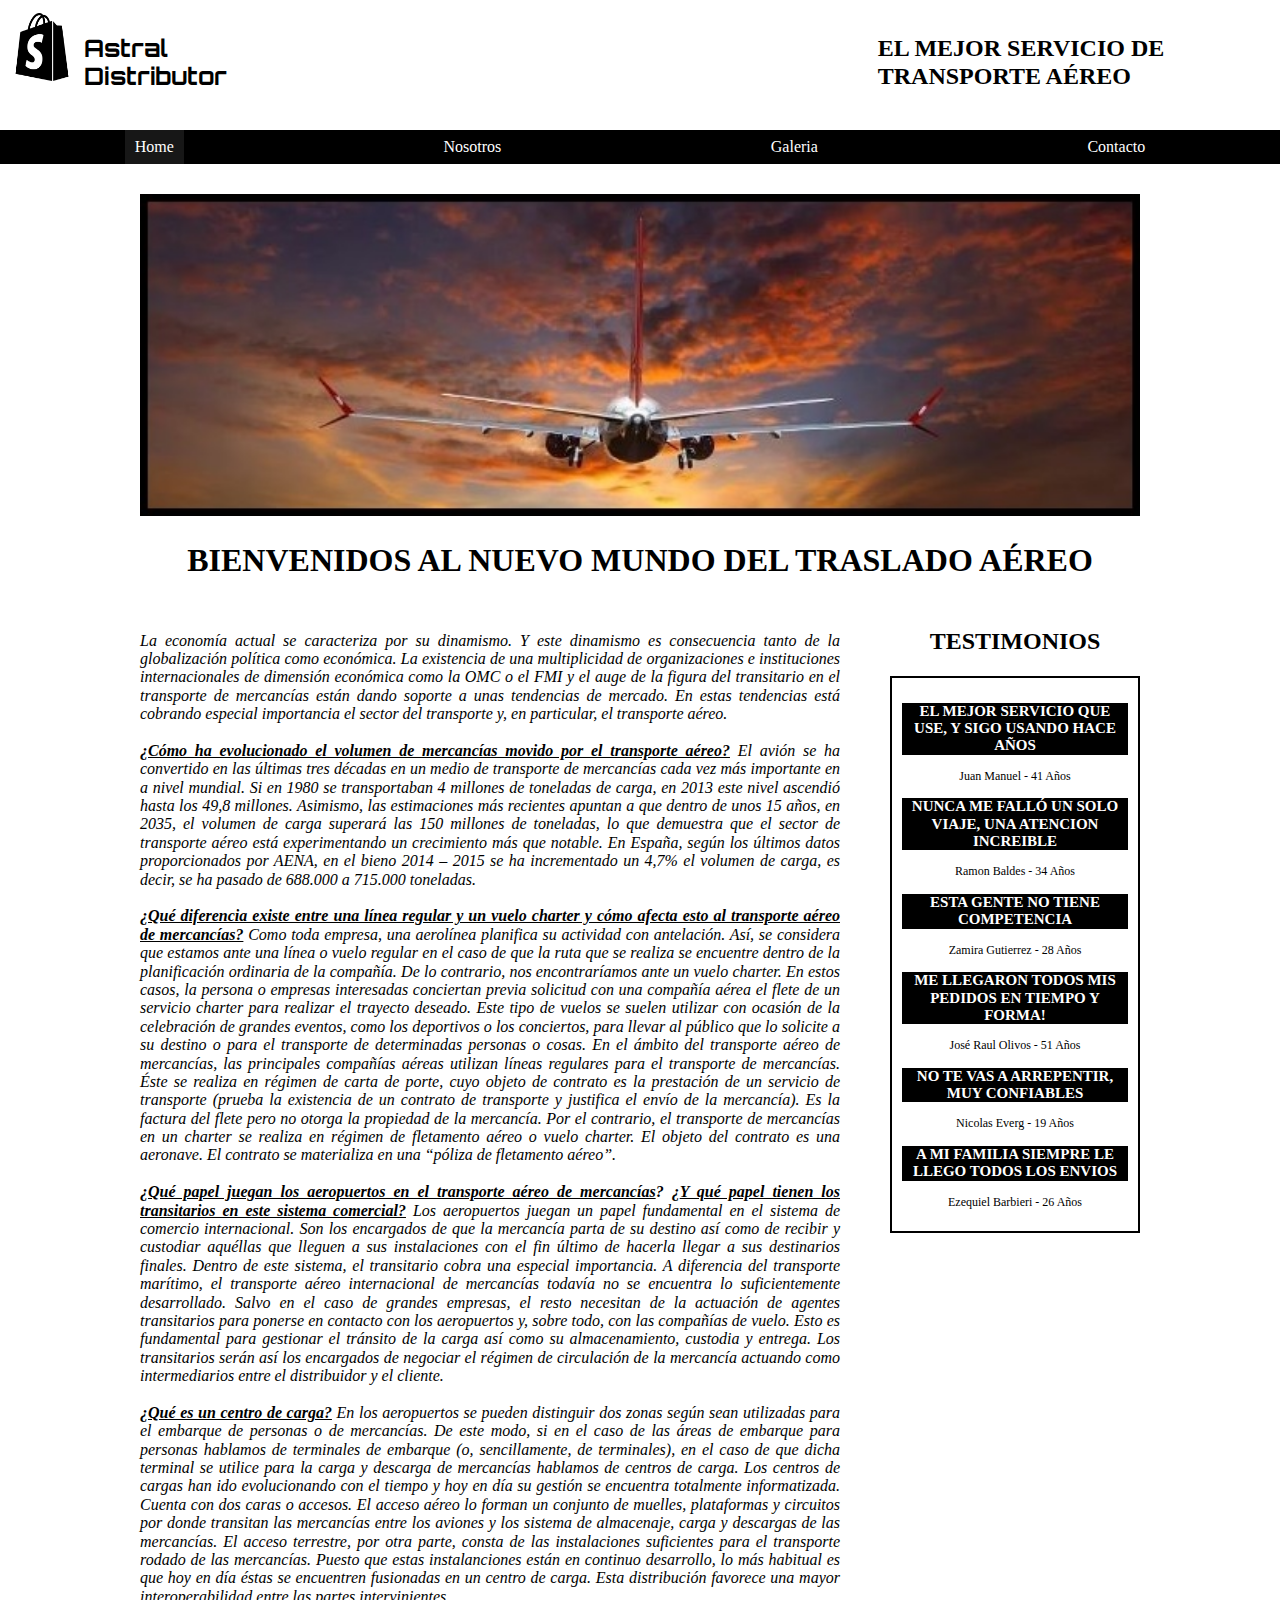
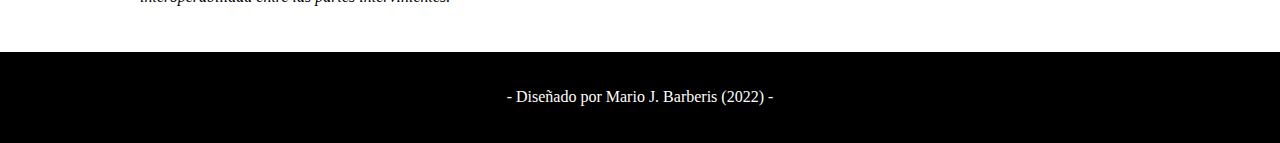
<file: index.html>
<!DOCTYPE html>
<html lang="en">

<head>
    <meta charset="UTF-8">
    <meta http-equiv="X-UA-Compatible" content="IE=edge">
    <meta name="viewport" content="width=device-width, initial-scale=1.0">
    <title>Astral Distribuidora Oficial</title>
    <link rel="preconnect" href="https://fonts.googleapis.com">
    <link rel="preconnect" href="https://fonts.gstatic.com" crossorigin>
    <link
        href="https://fonts.googleapis.com/css2?family=Orbitron:wght@700&family=Roboto+Condensed:wght@300;400;700&display=swap"
        rel="stylesheet">
    <link rel="preconnect" href="https://fonts.googleapis.com">
    <link rel="preconnect" href="https://fonts.gstatic.com" crossorigin>
    <link href="https://fonts.googleapis.com/css2?family=Roboto+Condensed:wght@300;400;700&display=swap"
        rel="stylesheet">
    <link rel="stylesheet" href="css/normalize.css">
    <link rel="stylesheet" href="css/estilos pag web.css">

</head>

<body>

    <!-- Encabezado -->

    <header>
        <div class="holder">
            <img src="img/logo.png" alt="Logo" width="60px" height="68px">
            <h2>Astral Distributor</h2>
        </div>

        <div class="slogan">
            <h2> EL MEJOR SERVICIO DE TRANSPORTE AÉREO </h2>
        </div>

    </header>

    <!--  Navegador -->

    <nav>
        <ul>
            <li><a class="activo" href="index.html">Home</a></li>
            <li><a href="nosotros.html">Nosotros</a></li>
            <li><a href="galeria.html">Galeria</a></li>
            <li><a href="contacto.html">Contacto</a></li>
        </ul>
    </nav>

    <!--   Contenido -->

    <main>


        <center><img src="img/Bienvenidos.jpg" alt="Bienvenidos" style="width:1000px; align-items: center;"></center>

        <h1 style="text-align: center;">BIENVENIDOS AL NUEVO MUNDO DEL TRASLADO AÉREO</h1>

        <div class="columnas">

            <div class="texto">

                <p>La economía actual se caracteriza por su dinamismo. Y este dinamismo es consecuencia tanto
                    de la
                    globalización política como económica. La existencia de una multiplicidad de organizaciones e
                    instituciones
                    internacionales de dimensión económica como la OMC o el FMI y el auge de la figura del transitario
                    en el
                    transporte de mercancías están dando soporte a unas tendencias de mercado. En estas tendencias está
                    cobrando
                    especial importancia el sector del transporte y, en particular, el transporte aéreo. </br>
                    </br>
                    <u><b>¿Cómo ha evolucionado el volumen de mercancías movido por el transporte aéreo?</u></b>
                    El avión se ha convertido en las últimas tres décadas en un medio de transporte de mercancías cada
                    vez más
                    importante en a nivel mundial. Si en 1980 se transportaban 4 millones de toneladas de carga, en 2013
                    este
                    nivel ascendió hasta los 49,8 millones. Asimismo, las estimaciones más recientes apuntan a que
                    dentro de
                    unos 15 años, en 2035, el volumen de carga superará las 150 millones de toneladas, lo que demuestra
                    que el
                    sector de transporte aéreo está experimentando un crecimiento más que notable.

                    En España, según los últimos datos proporcionados por AENA, en el bieno 2014 – 2015 se ha
                    incrementado un
                    4,7% el volumen de carga, es decir, se ha pasado de 688.000 a 715.000 toneladas.</br>
                    </br>
                    <u><b>¿Qué diferencia existe entre una línea regular y un vuelo charter y cómo afecta esto al
                        transporte aéreo de mercancías?</b></u>
                    Como toda empresa, una aerolínea planifica su actividad con antelación. Así, se considera que
                    estamos ante
                    una línea o vuelo regular en el caso de que la ruta que se realiza se encuentre dentro de la
                    planificación
                    ordinaria de la compañía.

                    De lo contrario, nos encontraríamos ante un vuelo charter. En estos casos, la persona o empresas
                    interesadas
                    conciertan previa solicitud con una compañía aérea el flete de un servicio charter para realizar el
                    trayecto
                    deseado. Este tipo de vuelos se suelen utilizar con ocasión de la celebración de grandes eventos,
                    como los
                    deportivos o los conciertos, para llevar al público que lo solicite a su destino o para el
                    transporte de
                    determinadas personas o cosas.

                    En el ámbito del transporte aéreo de mercancías, las principales compañías aéreas utilizan líneas
                    regulares
                    para el transporte de mercancías. Éste se realiza en régimen de carta de porte, cuyo objeto de
                    contrato es
                    la prestación de un servicio de transporte (prueba la existencia de un contrato de transporte y
                    justifica el
                    envío de la mercancía). Es la factura del flete pero no otorga la propiedad de la mercancía.

                    Por el contrario, el transporte de mercancías en un charter se realiza en régimen de fletamento
                    aéreo o
                    vuelo charter. El objeto del contrato es una aeronave. El contrato se materializa en una “póliza de
                    fletamento aéreo”. </br>
                    </br>
                    <u><b>¿Qué papel juegan los aeropuertos en el transporte aéreo de mercancías</u>? ¿<u>Y qué papel
                        tienen los transitarios en este sistema comercial?</u></b>
                    Los aeropuertos juegan un papel fundamental en el sistema de comercio internacional. Son los
                    encargados de
                    que la mercancía parta de su destino así como de recibir y custodiar aquéllas que lleguen a sus
                    instalaciones con el fin último de hacerla llegar a sus destinarios finales.

                    Dentro de este sistema, el transitario cobra una especial importancia. A diferencia del transporte
                    marítimo,
                    el transporte aéreo internacional de mercancías todavía no se encuentra lo suficientemente
                    desarrollado.
                    Salvo en el caso de grandes empresas, el resto necesitan de la actuación de agentes transitarios
                    para
                    ponerse en contacto con los aeropuertos y, sobre todo, con las compañías de vuelo. Esto es
                    fundamental para
                    gestionar el tránsito de la carga así como su almacenamiento, custodia y entrega. Los transitarios
                    serán así
                    los encargados de negociar el régimen de circulación de la mercancía actuando como intermediarios
                    entre el
                    distribuidor y el cliente. </br>
                    </br>
                    <u><b>¿Qué es un centro de carga?</b></u>
                    En los aeropuertos se pueden distinguir dos zonas según sean utilizadas para el embarque de personas
                    o de
                    mercancías. De este modo, si en el caso de las áreas de embarque para personas hablamos de
                    terminales de
                    embarque (o, sencillamente, de terminales), en el caso de que dicha terminal se utilice para la
                    carga y
                    descarga de mercancías hablamos de centros de carga.

                    Los centros de cargas han ido evolucionando con el tiempo y hoy en día su gestión se encuentra
                    totalmente
                    informatizada. Cuenta con dos caras o accesos. El acceso aéreo lo forman un conjunto de muelles,
                    plataformas
                    y circuitos por donde transitan las mercancías entre los aviones y los sistema de almacenaje, carga
                    y
                    descargas de las mercancías. El acceso terrestre, por otra parte, consta de las instalaciones
                    suficientes
                    para el transporte rodado de las mercancías.

                    Puesto que estas instalanciones están en continuo desarrollo, lo más habitual es que hoy en día
                    éstas se
                    encuentren fusionadas en un centro de carga. Esta distribución favorece una mayor interoperabilidad
                    entre
                    las partes intervinientes.
                </p>

            </div>

            <div class="testimonios">

                <center><h2>TESTIMONIOS</h2></center>
                <div class="testimonio">

                    <p class="testi"> EL MEJOR SERVICIO QUE USE, Y SIGO USANDO HACE AÑOS</p>

                    <p class="autor"> Juan Manuel - 41 Años</p>

                    <p class="testi"> NUNCA ME FALLÓ UN SOLO VIAJE, UNA ATENCION INCREIBLE</p>

                    <p class="autor"> Ramon Baldes - 34 Años</p>

                    <p class="testi"> ESTA GENTE NO TIENE COMPETENCIA</p>

                    <p class="autor"> Zamira Gutierrez - 28 Años</p>

                    <p class="testi"> ME LLEGARON TODOS MIS PEDIDOS EN TIEMPO Y FORMA!</p>

                    <p class="autor"> José Raul Olivos - 51 Años</p>

                    <p class="testi"> NO TE VAS A ARREPENTIR, MUY CONFIABLES</p>

                    <p class="autor"> Nicolas Everg - 19 Años</p>

                    <p class="testi"> A MI FAMILIA SIEMPRE LE LLEGO TODOS LOS ENVIOS</p>

                    <p class="autor"> Ezequiel Barbieri - 26 Años</p>

                </div>

            </div>

        </div>
    </main>

    <!-- Cierre -->

    <footer>
        <p>- Diseñado por Mario J. Barberis (2022) -</p>
    </footer>


</body>

</html>
</file>
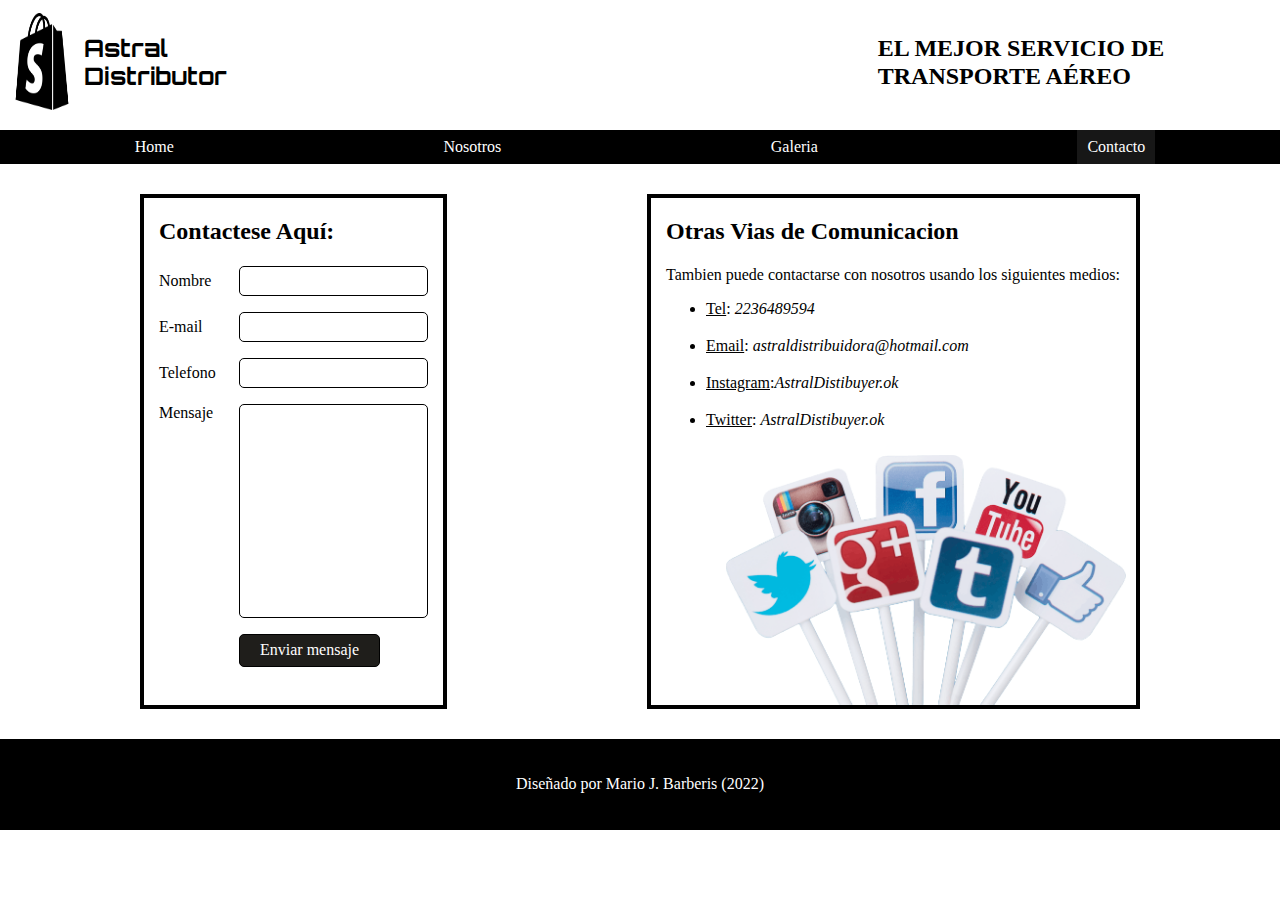
<file: contacto.html>
<!DOCTYPE html>
<html lang="en">

<head>
    <meta charset="UTF-8">
    <meta http-equiv="X-UA-Compatible" content="IE=edge">
    <meta name="viewport" content="width=device-width, initial-scale=1.0">
    <title>Astral Distribuidora Oficial</title>
    <link rel="preconnect" href="https://fonts.googleapis.com">
    <link rel="preconnect" href="https://fonts.gstatic.com" crossorigin>
    <link
        href="https://fonts.googleapis.com/css2?family=Orbitron:wght@700&family=Roboto+Condensed:wght@300;400;700&display=swap"
        rel="stylesheet">
    <link rel="preconnect" href="https://fonts.googleapis.com">
    <link rel="preconnect" href="https://fonts.gstatic.com" crossorigin>
    <link href="https://fonts.googleapis.com/css2?family=Roboto+Condensed:wght@300;400;700&display=swap"
        rel="stylesheet">
    <link rel="stylesheet" href="css/normalize.css">
    <link rel="stylesheet" href="css/estilos pag web.css">
</head>

<body>

    <!-- Encabezado -->
    <header>
        <div class="holder">
            <img src="img/logo.png" alt="Logo" width="60px">
            <h2>Astral Distributor</h2>
        </div>

        <div class="slogan">
            <h2> EL MEJOR SERVICIO DE TRANSPORTE AÉREO </h2>
        </div>

    </header>

    <!-- Navegador -->

    <nav>
        <ul>
            <li><a href="index.html">Home</a></li>
            <li><a href="nosotros.html">Nosotros</a></li>
            <li><a href="galeria.html">Galeria</a></li>
            <li><a class="activo" href="contacto.html">Contacto</a></li>
        </ul>
    </nav>

    <!-- Contenido -->

    <main class="holdercontac">

        <div class="formu">
            <h2>Contactese Aquí:</h2>

            <form action="" class="formulario">
                <p>
                    <label for="Nombre">Nombre</label>
                    <input type="text">
                </p>
                <p>
                    <label for="Email">E-mail</label>
                    <input type="text">
                </p>

                <p>
                    <label for="Telefono">Telefono</label>
                    <input type="text">
                </p>

                <p>
                    <label for="Mensaje">Mensaje</label>
                    <textarea name="comentarios"></textarea>
                </p>

                <p class="acciones">
                    <input type="submit" value="Enviar mensaje">
                </p>

            </form>
        </div>

        <div class="datos">
            <h2>Otras Vias de Comunicacion</h2>
            
            <p>Tambien puede contactarse con nosotros usando los siguientes medios:</p>
            <ul>
                <li><u>Tel</u>: <em>2236489594</em></li>
            </br>
                <li><u>Email</u>: <em>astraldistribuidora@hotmail.com</em></li>
            </br>
                <li><u>Instagram</u>:<em>AstralDistibuyer.ok</em></li>
            </br>
                <li><u>Twitter</u>: <em>AstralDistibuyer.ok</em></li>
            </ul>

            <img src="img/Contacto.png" alt="" width="400px" height="250px">

        </div>


    </main>

    <!-- Cierre -->

    <footer>
        <p>Diseñado por Mario J. Barberis (2022)</p>
    </footer>


</body>

</html>
</file>
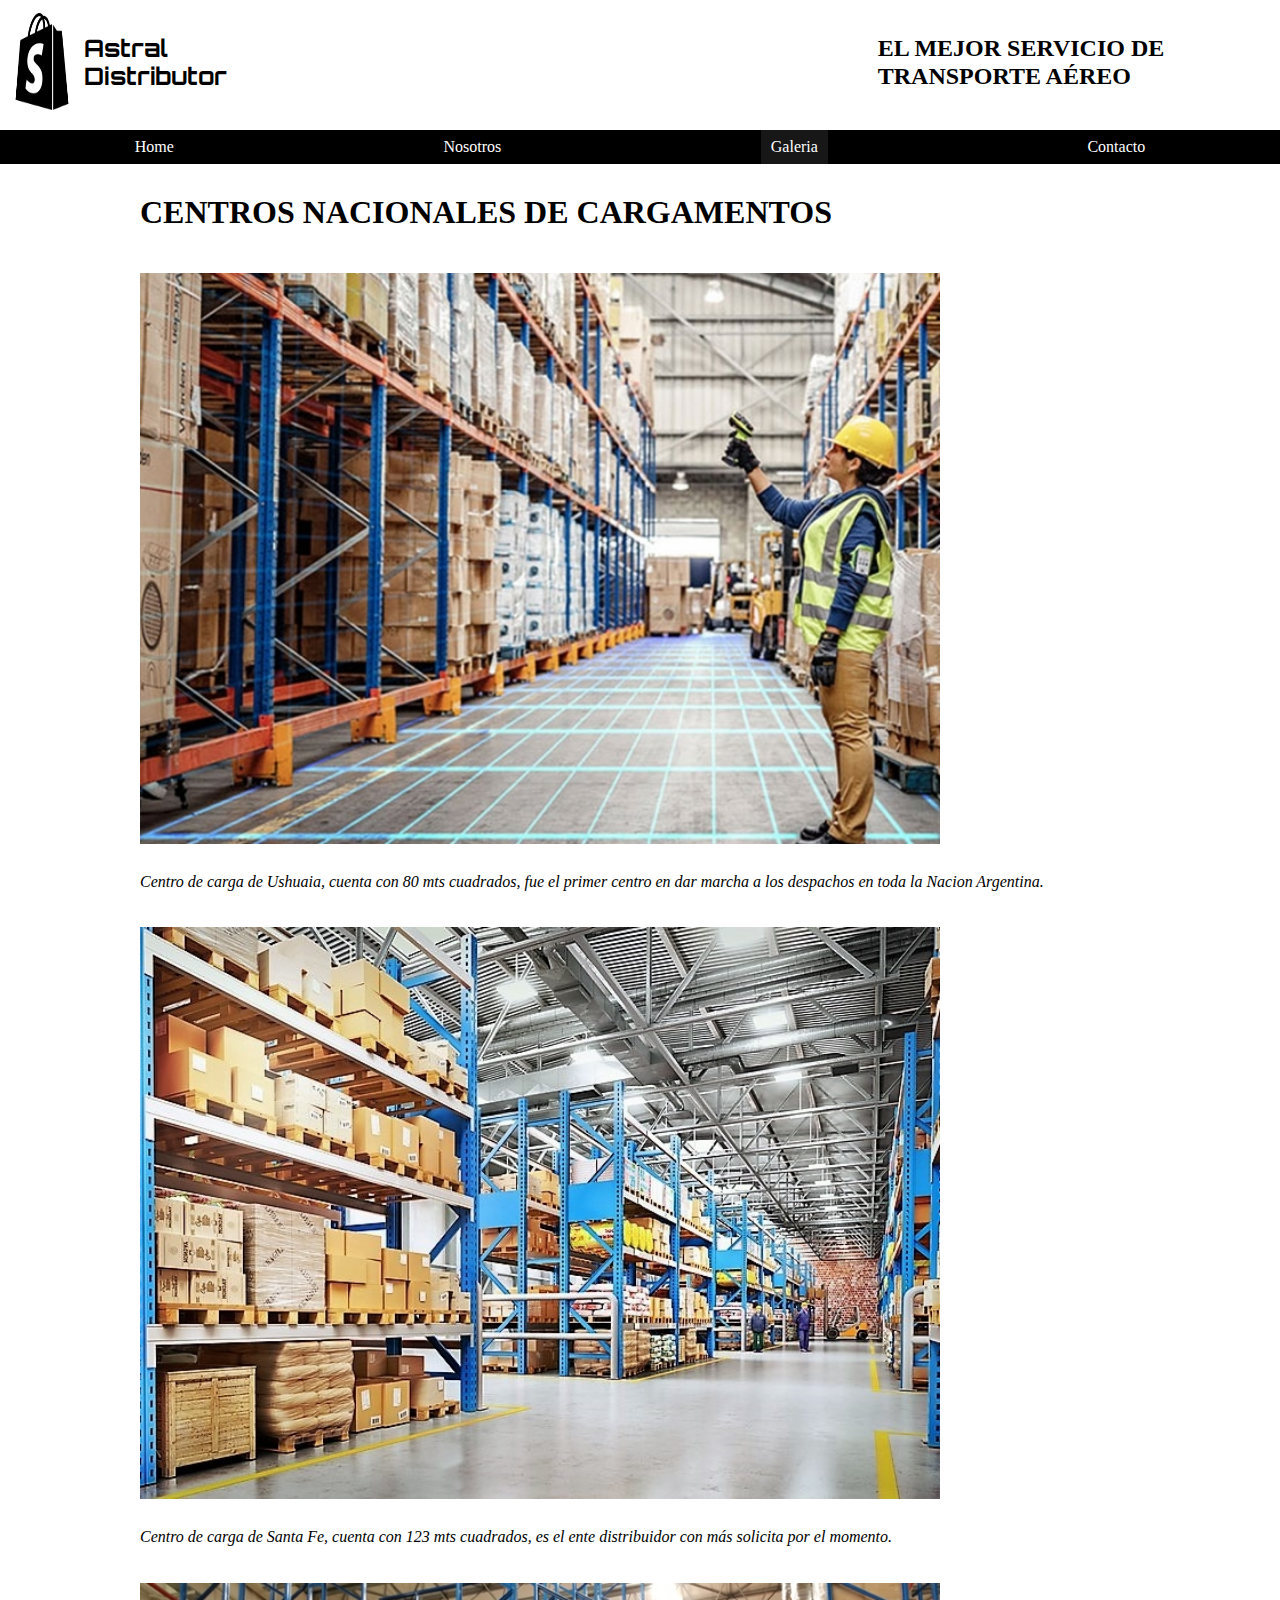
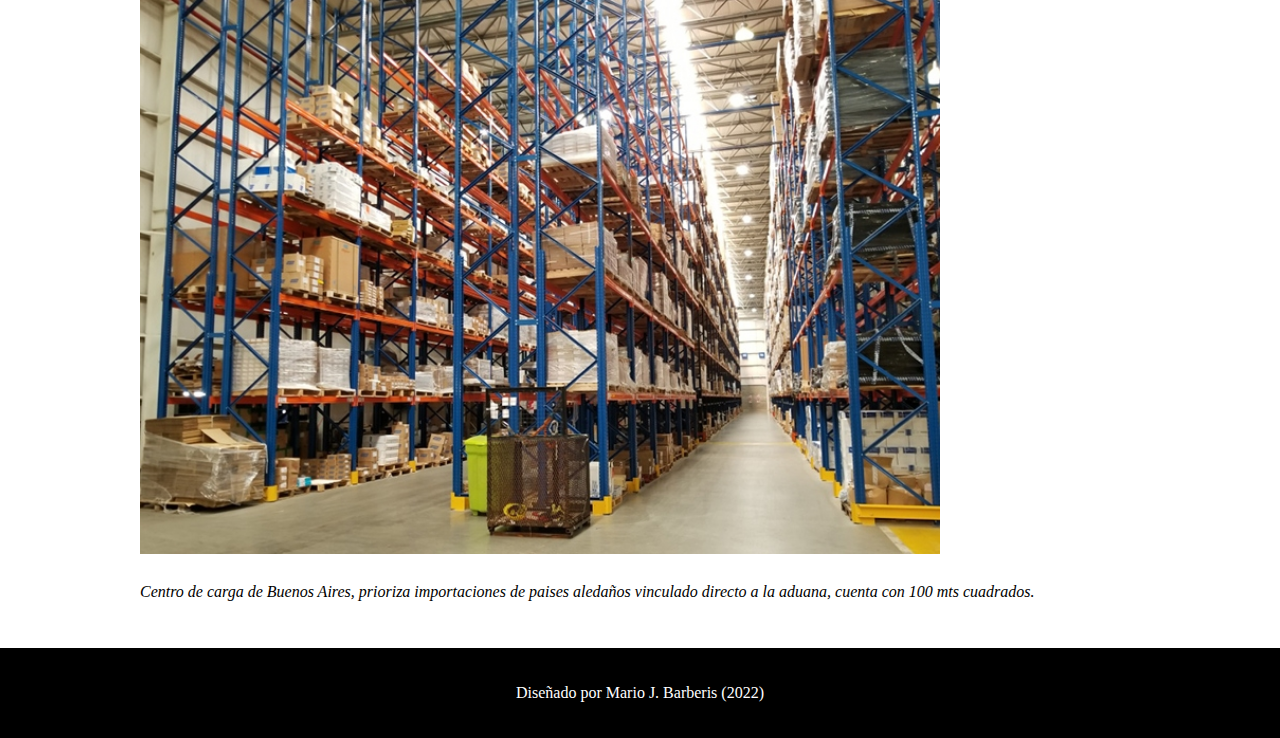
<file: galeria.html>
<!DOCTYPE html>
<html lang="en">

<head>
    <meta charset="UTF-8">
    <meta http-equiv="X-UA-Compatible" content="IE=edge">
    <meta name="viewport" content="width=device-width, initial-scale=1.0">
    <title>Astral Distribuidora Oficial</title>
    <link rel="preconnect" href="https://fonts.googleapis.com">
    <link rel="preconnect" href="https://fonts.gstatic.com" crossorigin>
    <link
        href="https://fonts.googleapis.com/css2?family=Orbitron:wght@700&family=Roboto+Condensed:wght@300;400;700&display=swap"
        rel="stylesheet">
    <link rel="preconnect" href="https://fonts.googleapis.com">
    <link rel="preconnect" href="https://fonts.gstatic.com" crossorigin>
    <link href="https://fonts.googleapis.com/css2?family=Roboto+Condensed:wght@300;400;700&display=swap"
        rel="stylesheet">
    <link rel="stylesheet" href="css/normalize.css">
    <link rel="stylesheet" href="css/estilos pag web.css">
</head>

<body>

    <!-- Encabezado -->
    <header>
        <div class="holder">
            <img src="img/logo.png" alt="Logo" width="60px">
            <h2>Astral Distributor</h2>
        </div>

        <div class="slogan">
            <h2> EL MEJOR SERVICIO DE TRANSPORTE AÉREO </h2>
        </div>

    </header>

    <!-- Navegador -->

    <nav>
        <ul>
            <li><a href="index.html">Home</a></li>
            <li><a href="nosotros.html">Nosotros</a></li>
            <li><a class="activo" href="galeria.html">Galeria</a></li>
            <li><a href="contacto.html">Contacto</a></li>
        </ul>
    </nav>

    <!-- Contenido -->

    <main>
        <h1>CENTROS NACIONALES DE CARGAMENTOS</h1>

        <div class="galeria">

            <img src="img/Logistica (1).jpeg" alt="Centro de carga Ushuaia" width="800px">

            <P>
                Centro de carga de Ushuaia, cuenta con 80 mts cuadrados, fue el primer centro en dar marcha
                a los despachos en toda la Nacion Argentina.
            </P>

            <img src="img/Logistica (2).jpg" alt="Centro de carga Santa Fe" width="800px">

            <P>
                Centro de carga de Santa Fe, cuenta con 123 mts cuadrados, es el ente distribuidor con más solicita por el momento.
            </P>

            <img src="img/Logistica (3).jpg" alt="Centro de carga Buenos Aires" width="800px">

            <P>
                Centro de carga de Buenos Aires, prioriza importaciones de paises aledaños vinculado directo a la aduana, cuenta con 100 mts cuadrados.
            </P>

        </div>


    </main>

    <!-- Cierre -->

    <footer>
        <p>Diseñado por Mario J. Barberis (2022)</p>
    </footer>


</body>

</html>
</file>
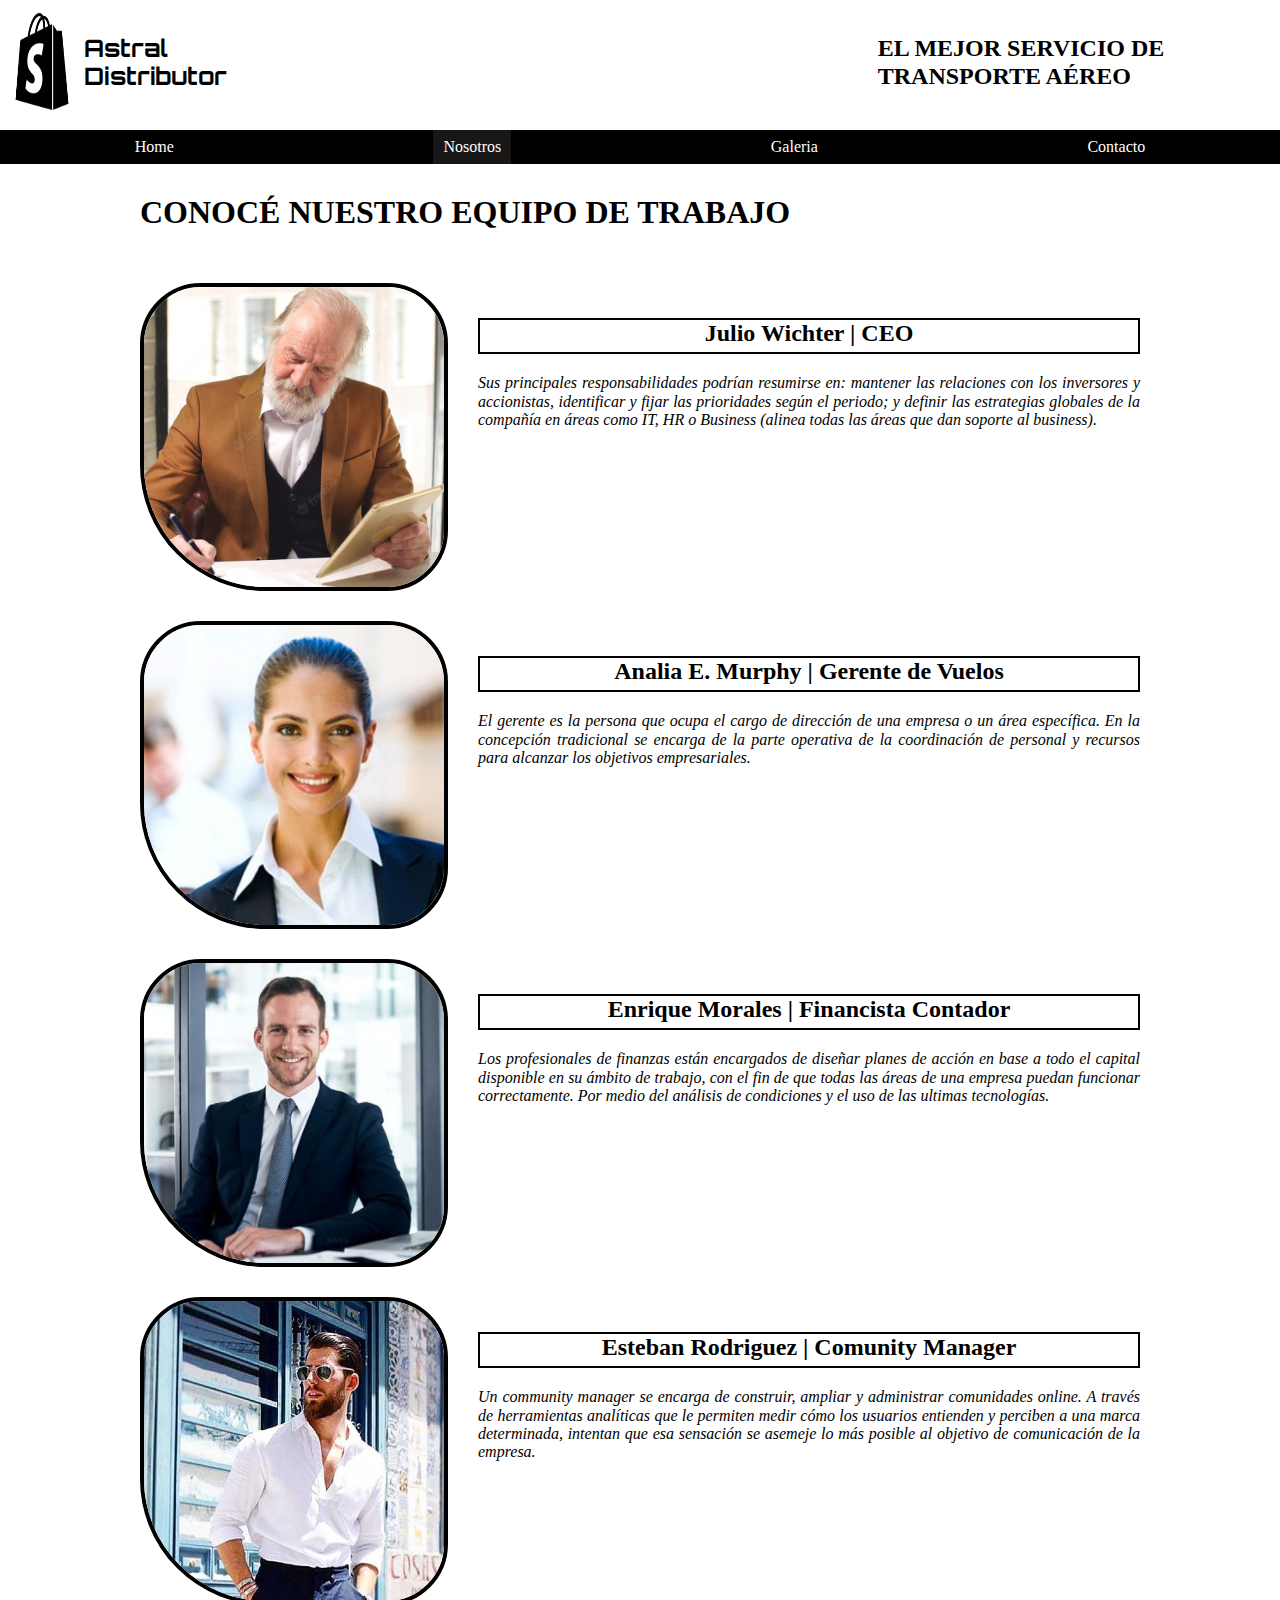
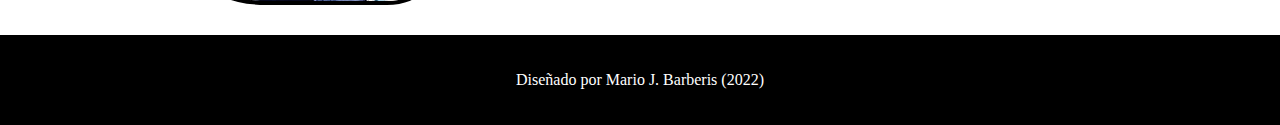
<file: nosotros.html>
<!DOCTYPE html>
<html lang="en">

<head>
    <meta charset="UTF-8">
    <meta http-equiv="X-UA-Compatible" content="IE=edge">
    <meta name="viewport" content="width=device-width, initial-scale=1.0">
    <title>Astral Distribuidora Oficial</title>
    <link rel="preconnect" href="https://fonts.googleapis.com">
    <link rel="preconnect" href="https://fonts.gstatic.com" crossorigin>
    <link
        href="https://fonts.googleapis.com/css2?family=Orbitron:wght@700&family=Roboto+Condensed:wght@300;400;700&display=swap"
        rel="stylesheet">
    <link rel="preconnect" href="https://fonts.googleapis.com">
    <link rel="preconnect" href="https://fonts.gstatic.com" crossorigin>
    <link href="https://fonts.googleapis.com/css2?family=Roboto+Condensed:wght@300;400;700&display=swap"
        rel="stylesheet">
    <link rel="stylesheet" href="css/normalize.css">
    <link rel="stylesheet" href="css/estilos pag web.css">
</head>

<body>

    <!-- Encabezado -->
    <header>
        <div class="holder">
            <img src="img/logo.png" alt="Logo" width="60px">
            <h2>Astral Distributor</h2>
        </div>

        <div class="slogan">
            <h2> EL MEJOR SERVICIO DE TRANSPORTE AÉREO </h2>
        </div>

    </header>

    <!-- Navegador -->

    <nav>
        <ul>
            <li><a href="index.html">Home</a></li>
            <li><a class="activo" href="nosotros.html">Nosotros</a></li>
            <li><a href="galeria.html">Galeria</a></li>
            <li><a href="contacto.html">Contacto</a></li>
        </ul>
    </nav>

    <!-- Contenido -->

    <main>

        <div class="Ejecutivos">

            <h1>CONOCÉ NUESTRO EQUIPO DE TRABAJO</h1>
            <div class="personas">

                <div class="persona">
                    <img src="img/Empleado (1).jpg" alt="Julio Wichter" width="300px">
                    <div class="texto">
                        <h2>Julio Wichter | CEO </h2>
                        <p>Sus principales responsabilidades podrían resumirse en: mantener las relaciones con los inversores y accionistas, identificar y fijar las prioridades según el periodo; y definir las estrategias globales de la compañía en áreas como IT, HR o Business (alinea todas las áreas que dan soporte al business).</p>
                    </div>

                </div>

                <div class="persona">
                    <img src="img/Empleado (2).jpg" alt="Analia E. Murphy" width="300px">
                    <div class="texto">
                        <h2>Analia E. Murphy | Gerente de Vuelos</h2>
                        <p>El gerente es la persona que ocupa el cargo de dirección de una empresa o un área específica. En la concepción tradicional se encarga de la parte operativa de la coordinación de personal y recursos para alcanzar los objetivos empresariales.</p>
                    </div>
                        
                </div>

                <div class="persona">
                    <img src="img/Empleado (4).jpeg" alt="Enrique Morales" width="300px">
                    <div class="texto">
                        <h2>Enrique Morales | Financista Contador </h2>
                        <p>Los profesionales de finanzas están encargados de diseñar planes de acción en base a todo el capital disponible en su ámbito de trabajo, con el fin de que todas las áreas de una empresa puedan funcionar correctamente. Por medio del análisis de condiciones y el uso de las ultimas tecnologías.</p>
                    </div>
                </div>

                <div class="persona">
                    <img src="img/Empleado (3).jpg" alt="Esteban Rodriguez" width="300px">
                    <div class="texto">
                        <h2>Esteban Rodriguez | Comunity Manager </h2>
                        <p>Un community manager se encarga de construir, ampliar y administrar comunidades online. A través de herramientas analíticas que le permiten medir cómo los usuarios entienden y perciben a una marca determinada, intentan que esa sensación se asemeje lo más posible al objetivo de comunicación de la empresa.</p>
                    </div>
                </div>

            </div>

        </div>

    </main>

    <!-- Cierre -->

    <footer>
        <p>Diseñado por Mario J. Barberis (2022)</p>
    </footer>


</body>

</html>
</file>
<file: css/estilos pag web.css>
/* Fuentes letra: 
font-family: 'Orbitron', sans-serif;
font-family: 'Roboto Condensed', sans-serif; 
*/

body {
    font-family: font-family: 'Roboto Condensed', sans-serif;
}

header {
    display: flex;
}

.holder {
    display: flex;
    gap: 12px;
    margin-top: 5px;
    margin-left: 12px;
}

.holder img {
    padding-top: 8px;
}

.holder h2 {
    font-family: 'Orbitron', sans-serif;
    margin-top: 30px;
}

.slogan {
    margin-top: 15px;
    margin-left: 50%;
}

nav {
    margin-top: 20px;
    background-color: black;
    margin-bottom: 30px;
}

nav ul {
    display: flex;
    justify-content: space-around;
    list-style: none;
    margin: 0%;
    padding: 0%;
}

nav ul li a {
    color: white;
    padding: 8px 10px;
    display: block;
    text-align: center;
    text-decoration: none;
}

nav ul li a:hover {
    background-color: rgb(37, 33, 33);
}

nav ul li a.activo {
    background-color: rgb(23, 23, 23);
}


main {
    max-width: 1000px;
    margin: 0 auto;
    padding-bottom: 30px;
    text-align: justify;
}


footer {
    color: white;
    background-color: black;
    padding-top: 20px;
    padding-bottom: 20px;
    text-align: center;
}

/* ------------------------------------------ Home ------------------------------------------------ */

.texto{
    width: 70%;
    margin-top: 15px;
}

.testimonios{
    width: 25%;
    margin-top: 8px;
    
}

.testimonio{
    border: 2px solid #000000;
    box-sizing: border-box;
    padding: 10px;
}

.testimonio .testi{
    background-color: #000000;
    color: white;
    font-size: 15px;
    font-weight: bold;
    text-align: center;
    display: block;
}

.testimonio .autor {
    font-size: 12px;
    text-align: center;
    display: block;
}

.columnas{
  display: flex;
  justify-content: space-between;
}

/* ---------------------------------------- Nosotros ------------------------------------------------ */


.persona {
    padding-top: 30px;
    display: flex;
    gap: 30px;}

    .persona img {
        border-radius: 61px 61px 61px 126px;
        -webkit-border-radius: 61px 61px 61px 126px;
        -moz-border-radius: 61px 61px 61px 126px;
        border: 4px solid #000000;
    }

    .texto{
        display: flexbox;
        flex-direction: column;
    }

    .texto h2{
        padding-bottom: 5px;
        border: 2px solid #000000;
        text-align: center;
        font-style: blond;
    }

    .texto p{
        font-style: italic;
    }

    /* ---------------------------------------- Galeria ---------------------------------------------- */

    .galeria{
        display: flexbox;
        flex-direction: column;
    }

    .galeria img{
       margin-top: 20px;
    }

    .galeria p{
        margin-top: 25px;
        font-style: italic;
    }

    /* ---------------------------------------- Contacto ---------------------------------------------- */

    .holdercontac{
        display: flex;
        gap: 200px;
    }

    .formu{
        border: 4px solid #000000;
        padding-right: 15px;
        padding-left: 15px;
    }

    .datos{
        border: 4px solid #000000;
        padding-right: 10px;
        padding-left: 15px;
    }

    .datos img{
        padding-left: 60px;
        margin-top: 10px;
        margin-bottom: -4px;
    }

    .formulario p{
        display: flex;
    }

    .formulario p label{
        min-width: 80px;
        display: flex;
        align-items: center;
    }

    .formulario p input,
    .formulario p textarea{
        width: 100%;
        background-color: white;
        border-radius: 5px;
        border: 1px solid black;
        font-size: 14px;
        padding: 6px 10px;
    }

    .formulario textarea{
        resize: none;
        height: 200px;
    }

    .formulario p:nth-child(4){
        align-items: start;
    }

    .formulario input[type="submit"] {
        background-color: #1f1e1b;
        color: white;
        font-size: 16px;
        padding: 6px 20px;
        width: auto;
        position: relative;  /* Relative para hacer las ediciones que vienen abajo*/
        left: 80px;
        cursor: pointer;
    }

    .formulario input[type="submit"]:hover{
        box-shadow: 0 0 10px black;
    }
</file>
